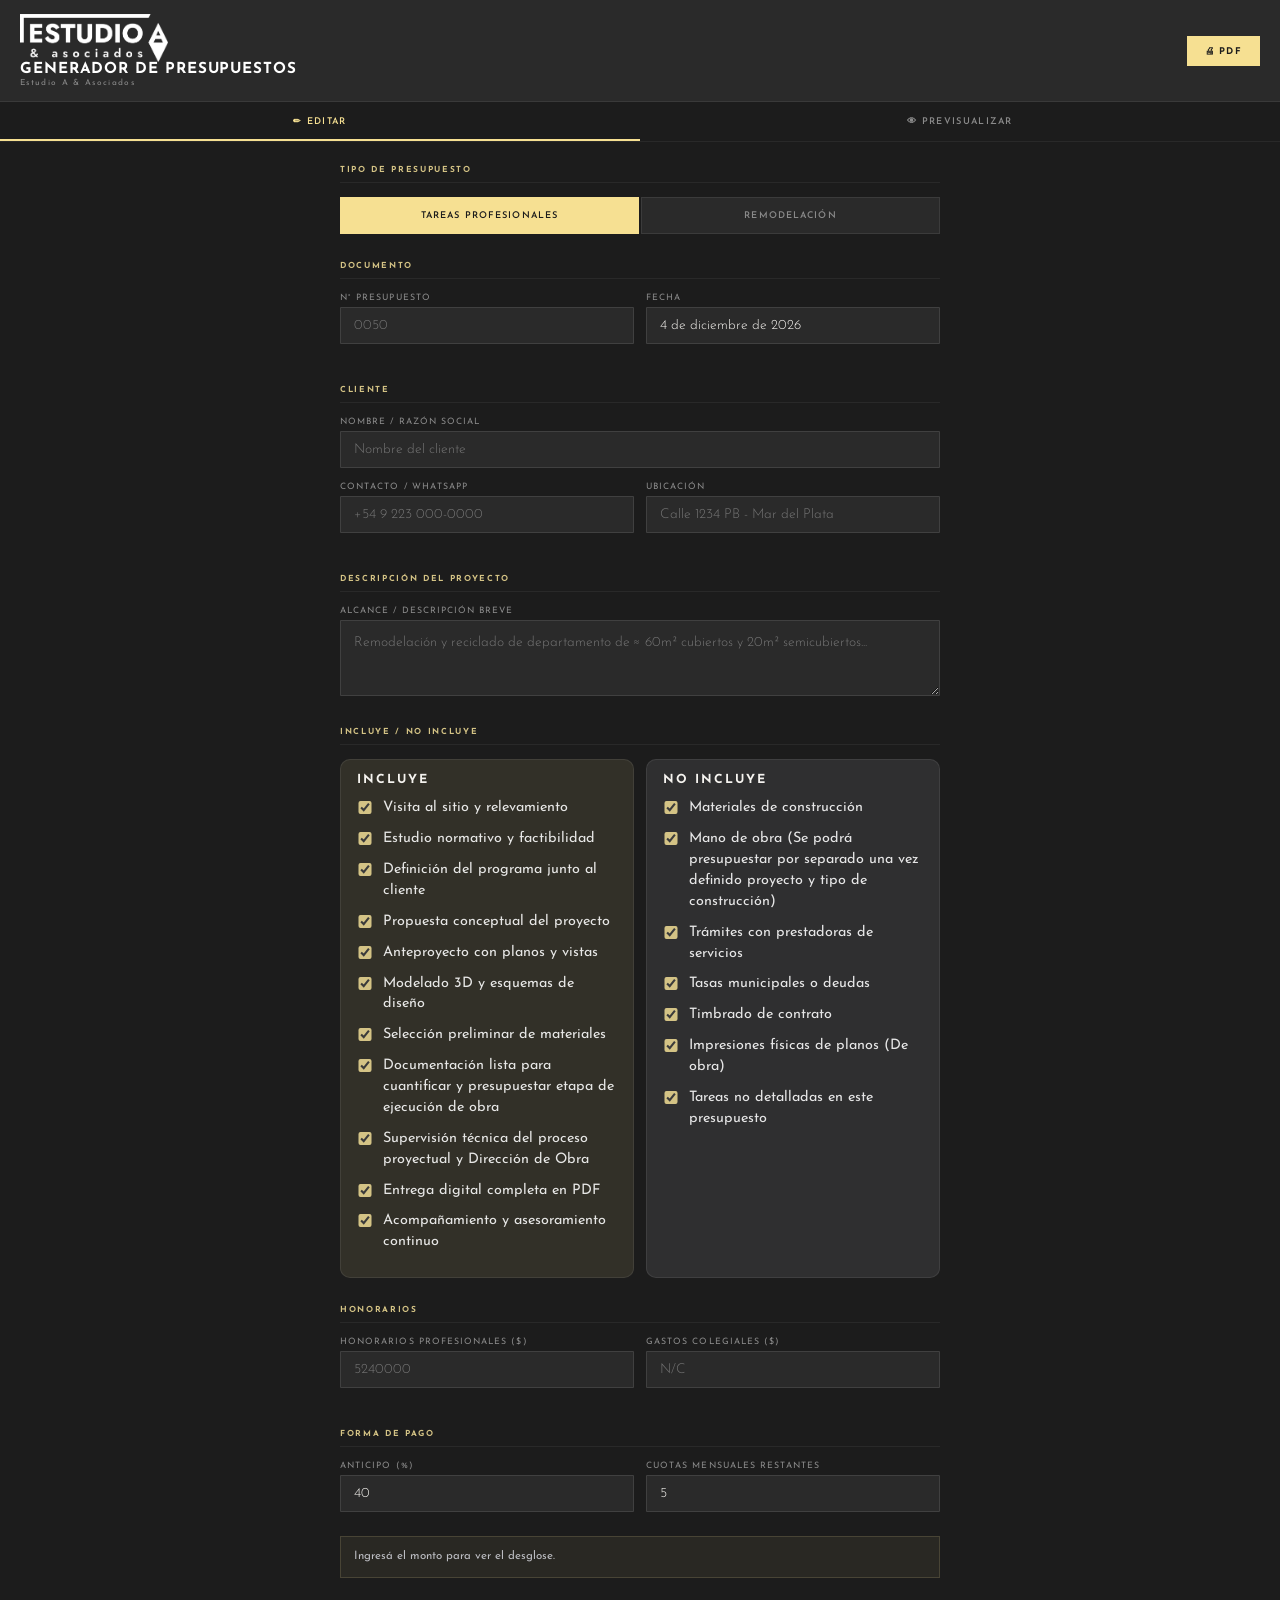
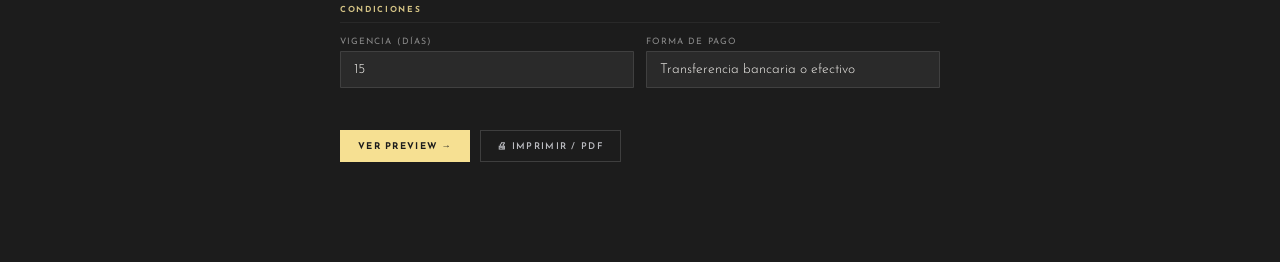
<file: index.html>
<!DOCTYPE html>
<html lang="es">
<head>
  <meta charset="UTF-8">
  <meta name="viewport" content="width=device-width, initial-scale=1.0, user-scalable=no">
  <title>Estudio A · Generador de Presupuestos</title>
  <meta name="description" content="Generador de presupuestos profesionales y de remodelación de Estudio A & Asociados, listo para impresión A4 y exportación a PDF.">
  <meta name="robots" content="index,follow">
  <meta name="author" content="Estudio A & Asociados">
  <meta name="theme-color" content="#1c1c1c">
  <meta name="format-detection" content="telephone=no">
  <link rel="canonical" href="https://example.com/">
  <meta property="og:type" content="website">
  <meta property="og:locale" content="es_AR">
  <meta property="og:title" content="Estudio A · Generador de Presupuestos">
  <meta property="og:description" content="Herramienta para generar presupuestos profesionales y de remodelación con formato editorial e impresión A4.">
  <meta property="og:image" content="assets/img/brand/logo-estudio-a.png">
  <meta property="og:site_name" content="Estudio A & Asociados">
  <meta name="twitter:card" content="summary_large_image">
  <meta name="twitter:title" content="Estudio A · Generador de Presupuestos">
  <meta name="twitter:description" content="Generador de presupuestos profesionales y de remodelación con diseño editorial listo para PDF.">
  <meta name="twitter:image" content="assets/img/brand/logo-estudio-a.png">
  <link rel="preconnect" href="https://fonts.googleapis.com">
  <link rel="preconnect" href="https://fonts.gstatic.com" crossorigin>
  <link href="https://fonts.googleapis.com/css2?family=Josefin+Sans:wght@300;400;600;700&family=Cormorant+Garamond:ital,wght@0,300;0,400;1,300;1,400&display=swap" rel="stylesheet">
  <link rel="manifest" href="site.webmanifest">
  <link rel="icon" href="assets/img/brand/logo-estudio-a.png" type="image/png">
  <link rel="stylesheet" href="assets/css/styles.css">
</head>
<body>
  <div class="app-bar">
    <div class="app-brand">
      <img class="app-logo" src="assets/img/brand/logo-principal-crop.png" alt="Estudio A & Asociados">
      <div>
        <div class="name">Generador de Presupuestos</div>
        <div class="sub">Estudio A & Asociados</div>
      </div>
    </div>
    <button class="btn-pdf" type="button" onclick="doPrint()">🖨 PDF</button>
  </div>

  <div class="tabs">
    <button class="tab active" id="tab-edit" type="button" onclick="setTab('edit')">✏ Editar</button>
    <button class="tab" id="tab-preview" type="button" onclick="setTab('preview')">👁 Previsualizar</button>
  </div>

  <main>
    <section class="panel active" id="panel-edit">
      <div class="form-wrap">
        <div class="fsec">
          <div class="fsec-title">Tipo de presupuesto</div>
          <div class="tipo-sel">
            <button class="tipo-btn active" id="tb-prof" type="button" onclick="setTipo('prof')">Tareas Profesionales</button>
            <button class="tipo-btn" id="tb-remo" type="button" onclick="setTipo('remo')">Remodelación</button>
          </div>
        </div>

        <div class="fsec">
          <div class="fsec-title">Documento</div>
          <div class="row2">
            <div class="field">
              <label for="fNum">N° Presupuesto</label>
              <input id="fNum" type="text" placeholder="0050" oninput="render()">
            </div>
            <div class="field">
              <label for="fFecha">Fecha</label>
              <input id="fFecha" type="text" placeholder="24 de marzo de 2026" oninput="render()">
            </div>
          </div>
        </div>

        <div class="fsec">
          <div class="fsec-title">Cliente</div>
          <div class="field">
            <label for="fCliente">Nombre / Razón Social</label>
            <input id="fCliente" type="text" placeholder="Nombre del cliente" oninput="render()">
          </div>
          <div class="row2">
            <div class="field">
              <label for="fContacto">Contacto / WhatsApp</label>
              <input id="fContacto" type="text" placeholder="+54 9 223 000-0000" oninput="render()">
            </div>
            <div class="field">
              <label for="fUbicacion">Ubicación</label>
              <input id="fUbicacion" type="text" placeholder="Calle 1234 PB - Mar del Plata" oninput="render()">
            </div>
          </div>
        </div>

        <div class="fsec">
          <div class="fsec-title">Descripción del proyecto</div>
          <div class="field">
            <label for="fDesc">Alcance / Descripción breve</label>
            <textarea id="fDesc" placeholder="Remodelación y reciclado de departamento de ≈ 60m² cubiertos y 20m² semicubiertos..." oninput="render()"></textarea>
          </div>
        </div>

        <div id="sec-prof">
          <div class="fsec">
            <div class="fsec-title">Incluye / No incluye</div>
            <div class="scope-edit-grid">
              <div class="scope-edit-col yes">
                <div class="scope-edit-head">Incluye</div>
                <div id="scopeYesWrap"></div>
              </div>
              <div class="scope-edit-col no">
                <div class="scope-edit-head">No incluye</div>
                <div id="scopeNoWrap"></div>
              </div>
            </div>
          </div>

          <div class="fsec">
            <div class="fsec-title">Honorarios</div>
            <div class="row2">
              <div class="field">
                <label for="fHon">Honorarios Profesionales ($)</label>
                <input id="fHon" type="number" placeholder="5240000" oninput="calcProf()">
              </div>
              <div class="field">
                <label for="fColeg">Gastos Colegiales ($)</label>
                <input id="fColeg" type="text" placeholder="N/C" oninput="render()">
              </div>
            </div>
          </div>
          <div class="fsec">
            <div class="fsec-title">Forma de pago</div>
            <div class="row2">
              <div class="field">
                <label for="fPct">Anticipo (%)</label>
                <input id="fPct" type="number" value="40" min="0" max="100" oninput="calcProf()">
              </div>
              <div class="field">
                <label for="fCuotas">Cuotas mensuales restantes</label>
                <input id="fCuotas" type="number" value="5" min="1" oninput="calcProf()">
              </div>
            </div>
            <div class="info-box" id="pagoBoxProf"></div>
          </div>
        </div>

        <div id="sec-remo" style="display:none">
          <div class="fsec">
            <div class="fsec-title">Tareas por sector</div>
            <div id="sectoresWrap"></div>
            <div class="btn-row">
              <button class="btn-sec" type="button" onclick="addSector()">+ Agregar sector</button>
            </div>
          </div>

          <div class="fsec">
            <div class="fsec-title">Monto y pago</div>
            <div class="field">
              <label for="fTotalRemo">Total ($)</label>
              <input id="fTotalRemo" type="number" placeholder="14900000" oninput="calcRemo()">
            </div>
            <div class="row2">
              <div class="field">
                <label for="fAntRemo">Anticipo / Cuota 0 ($)</label>
                <input id="fAntRemo" type="number" placeholder="3700000" oninput="calcRemo()">
              </div>
              <div class="field">
                <label for="fCuotasRemo">Cuotas semanales</label>
                <input id="fCuotasRemo" type="number" value="8" min="1" oninput="calcRemo()">
              </div>
            </div>
            <div class="info-box" id="pagoBoxRemo"></div>
          </div>

          <div class="fsec">
            <div class="fsec-title">Plazos y horarios</div>
            <div class="field">
              <label for="fPlazo">Plazo de obra estimado</label>
              <input id="fPlazo" type="text" placeholder="2 meses + 15 días" oninput="render()">
            </div>
            <div class="field">
              <label for="fHorario">Horario de trabajo</label>
              <input id="fHorario" type="text" placeholder="Lunes a viernes de 9:00 a 13:00 hs. y de 16:00 a 20:00 hs." oninput="render()">
            </div>
          </div>
        </div>

        <div class="fsec">
          <div class="fsec-title">Condiciones</div>
          <div class="row2">
            <div class="field">
              <label for="fVig">Vigencia (días)</label>
              <input id="fVig" type="number" value="15" oninput="render()">
            </div>
            <div class="field">
              <label for="fMetPago">Forma de pago</label>
              <input id="fMetPago" type="text" value="Transferencia bancaria o efectivo" oninput="render()">
            </div>
          </div>
        </div>

        <div class="btn-row form-actions">
          <button class="btn-pdf" type="button" onclick="setTab('preview');render()">Ver preview →</button>
          <button class="btn-sec" type="button" onclick="doPrint()">🖨 Imprimir / PDF</button>
        </div>
      </div>
    </section>

    <section class="panel" id="panel-preview">
      <div class="preview-wrap">
        <div class="preview-actions">
          <button class="btn-pdf" type="button" onclick="doPrint()">🖨 Imprimir / Guardar PDF</button>
          <button class="btn-sec" type="button" onclick="setTab('edit')">← Volver a editar</button>
        </div>
        <div class="doc-frame">
          <div class="doc" id="docOut"></div>
        </div>
      </div>
    </section>
  </main>

  <script src="assets/js/app.js"></script>
</body>
</html>
</file>
<file: assets/css/styles.css>
:root {
  --carbon: #1c1c1c;
  --carbon-m: #2a2a2a;
  --carbon-l: #3a3a3a;
  --ocre1: #f6e092;
  --ocre2: #d4c385;
  --beige: #e8dcc8;
  --arcilla: #c9b99a;
  --off-white: #f5f3ef;
  --gris-c: #bcbdc2;
  --gris-m: #8a8a8a;
  --sage: #5d7a82;
  --fd: 'Josefin Sans', sans-serif;
  --fe: 'Cormorant Garamond', serif;
  --page-width: 210mm;
  --page-min-height: 297mm;
}

*, *::before, *::after { box-sizing: border-box; margin: 0; padding: 0; }
html { -webkit-font-smoothing: antialiased; font-size: 16px; }
body {
  font-family: var(--fd);
  background: var(--carbon);
  color: var(--off-white);
  min-height: 100vh;
  overflow-x: hidden;
}
input, textarea, select, button { font-family: inherit; }
button { appearance: none; }
img { display: block; max-width: 100%; }

.app-bar {
  position: sticky;
  top: 0;
  z-index: 200;
  background: var(--carbon-m);
  border-bottom: 1px solid rgba(255,255,255,.07);
  padding: 14px 20px;
  display: flex;
  align-items: center;
  justify-content: space-between;
  gap: 12px;
}
.app-brand .name {
  font-size: .72rem;
  font-weight: 700;
  letter-spacing: .16em;
  text-transform: uppercase;
  color: #fff;
}
.app-brand .name span { color: var(--ocre1); }
.app-brand .sub {
  font-size: .52rem;
  letter-spacing: .14em;
  color: var(--gris-m);
  margin-top: 2px;
}
.btn-pdf {
  font-size: .58rem;
  font-weight: 700;
  letter-spacing: .14em;
  text-transform: uppercase;
  background: var(--ocre1);
  color: var(--carbon);
  border: none;
  cursor: pointer;
  padding: 10px 18px;
  display: inline-flex;
  align-items: center;
  gap: 6px;
  white-space: nowrap;
  transition: background .2s;
  flex-shrink: 0;
}
.btn-pdf:hover { background: #fff; }

.tabs {
  display: flex;
  background: var(--carbon);
  border-bottom: 1px solid rgba(255,255,255,.06);
}
.tab {
  flex: 1;
  padding: 13px 8px;
  background: none;
  border: none;
  cursor: pointer;
  font-size: .58rem;
  font-weight: 600;
  letter-spacing: .14em;
  text-transform: uppercase;
  color: var(--gris-m);
  border-bottom: 2px solid transparent;
  transition: all .2s;
}
.tab.active { color: var(--ocre1); border-bottom-color: var(--ocre1); }
.panel { display: none; }
.panel.active { display: block; }

.form-wrap { max-width: 640px; margin: 0 auto; padding: 24px 20px 60px; }
.fsec { margin-bottom: 28px; }
.fsec-title {
  font-size: .52rem;
  font-weight: 700;
  letter-spacing: .2em;
  text-transform: uppercase;
  color: var(--ocre2);
  margin-bottom: 14px;
  padding-bottom: 8px;
  border-bottom: 1px solid rgba(255,255,255,.06);
}
.field { margin-bottom: 14px; }
.field label {
  display: block;
  font-size: .55rem;
  letter-spacing: .12em;
  text-transform: uppercase;
  color: var(--gris-m);
  margin-bottom: 5px;
}
.field input, .field textarea, .field select {
  width: 100%;
  background: var(--carbon-m);
  border: 1px solid rgba(255,255,255,.1);
  color: var(--off-white);
  padding: 11px 13px;
  font-size: .86rem;
  font-weight: 300;
  outline: none;
  border-radius: 1px;
  -webkit-appearance: none;
  transition: border-color .2s;
}
.field input:focus, .field textarea:focus, .field select:focus { border-color: var(--ocre2); }
.field textarea { min-height: 76px; resize: vertical; line-height: 1.6; }
.field select option { background: var(--carbon); }
.field input[type=number] { -moz-appearance: textfield; }
.field input[type=number]::-webkit-inner-spin-button { -webkit-appearance: none; }
.row2 { display: grid; grid-template-columns: 1fr 1fr; gap: 12px; }
.tipo-sel { display: flex; gap: 2px; margin-bottom: 20px; }
.tipo-btn {
  flex: 1;
  padding: 13px 8px;
  font-size: .58rem;
  font-weight: 600;
  letter-spacing: .12em;
  text-transform: uppercase;
  background: var(--carbon-m);
  border: 1px solid rgba(255,255,255,.08);
  color: var(--gris-m);
  cursor: pointer;
  text-align: center;
  transition: all .2s;
}
.tipo-btn.active { background: var(--ocre1); border-color: var(--ocre1); color: var(--carbon); }
.sector-block {
  background: var(--carbon-m);
  border: 1px solid rgba(255,255,255,.07);
  padding: 14px;
  margin-bottom: 10px;
  border-radius: 1px;
}
.sector-header { display: flex; align-items: center; gap: 8px; margin-bottom: 10px; }
input.sector-name {
  flex: 1;
  background: none;
  border: none;
  border-bottom: 1px solid rgba(255,255,255,.15);
  color: var(--ocre1);
  font-size: .68rem;
  font-weight: 700;
  letter-spacing: .14em;
  text-transform: uppercase;
  padding: 4px 0;
  outline: none;
}
.task-row { display: flex; align-items: flex-start; gap: 6px; margin-bottom: 6px; }
.task-row input { flex: 1; font-size: .82rem; padding: 8px 10px; }
.btn-x {
  background: none;
  border: none;
  color: rgba(255,255,255,.2);
  cursor: pointer;
  font-size: .9rem;
  padding: 8px 4px;
  line-height: 1;
  transition: color .2s;
  flex-shrink: 0;
}
.btn-x:hover { color: #e05555; }
.btn-ghost {
  background: none;
  border: none;
  color: var(--gris-m);
  cursor: pointer;
  font-size: .55rem;
  font-weight: 600;
  letter-spacing: .12em;
  text-transform: uppercase;
  padding: 6px 0;
  transition: color .2s;
}
.btn-ghost:hover { color: var(--ocre2); }
.btn-sec {
  font-size: .58rem;
  font-weight: 600;
  letter-spacing: .14em;
  text-transform: uppercase;
  padding: 10px 16px;
  background: transparent;
  border: 1px solid rgba(255,255,255,.15);
  color: var(--gris-c);
  cursor: pointer;
  transition: all .2s;
}
.btn-sec:hover { border-color: var(--ocre2); color: var(--ocre2); }
.btn-row { display: flex; gap: 10px; flex-wrap: wrap; margin-top: 10px; }
.form-actions { padding-bottom: 40px; }
.info-box {
  background: rgba(212,195,133,.07);
  border: 1px solid rgba(212,195,133,.18);
  padding: 10px 13px;
  font-size: .72rem;
  color: var(--gris-c);
  line-height: 1.7;
  margin-top: 10px;
}
.info-box strong { color: var(--ocre1); }

.preview-wrap { background: var(--carbon-m); min-height: 100vh; padding: 16px; }
.preview-actions { max-width: 860px; margin: 0 auto 14px; display: flex; gap: 10px; flex-wrap: wrap; }
.doc-frame {
  width: min(100%, 860px);
  margin: 0 auto;
  box-shadow: 0 8px 48px rgba(0,0,0,.6);
}
.doc {
  font-family: var(--fd);
  background: #fafaf8;
  color: #1c1c1c;
  font-size: 14px;
}
.doc-page {
  width: var(--page-width);
  height: var(--page-min-height);
  min-height: var(--page-min-height);
  margin: 0 auto;
  background: #fafaf8;
  display: flex;
  flex-direction: column;
  overflow: hidden;
}
.doc-page + .doc-page { margin-top: 18px; }

.d-header {
  background: #1c1c1c;
  height: 28mm;
  padding: 5mm 9mm 4mm;
  display: flex;
  align-items: center;
  justify-content: space-between;
  gap: 16px;
}
.d-header-left { display: flex; align-items: center; gap: 18px; }
.d-logo-wrap { width: 56mm; max-width: 100%; overflow: hidden; }
.d-logo-img { width: 100%; height: auto; object-fit: contain; object-position: left center; }
.d-header-right { text-align: right; }
.d-num {
  font-size: .5rem;
  letter-spacing: .22em;
  text-transform: uppercase;
  color: var(--ocre2);
  margin-bottom: 3px;
  font-weight: 700;
}
.d-date { font-size: .7rem; color: rgba(255,255,255,.72); font-weight: 300; }
.d-title-bar { background: var(--ocre2); height: 12mm; padding: 3.2mm 9mm; display:flex; align-items:center; }
.d-title {
  font-size: .65rem;
  font-weight: 700;
  letter-spacing: .22em;
  text-transform: uppercase;
  color: #1c1c1c;
}
.d-body { padding: 7mm 9mm; flex: 1; overflow: hidden; }
.d-client { margin-bottom: 24px; padding-bottom: 20px; border-bottom: 1px solid #e8e4de; }
.d-crow { display: flex; gap: 8px; margin-bottom: 5px; font-size: .8rem; line-height: 1.4; }
.d-clabel {
  color: var(--ocre2);
  font-weight: 600;
  font-size: .7rem;
  letter-spacing: .06em;
  min-width: 76px;
  flex-shrink: 0;
}
.d-cval { color: #1c1c1c; font-weight: 400; }
.d-cval strong { font-weight: 700; }
.d-tagline {
  text-align: center;
  font-family: var(--fe);
  font-style: italic;
  font-size: 1.05rem;
  font-weight: 300;
  color: #5a5a5a;
  letter-spacing: .05em;
  padding: 18px 20px;
  border: 1px solid #e0dbd4;
  margin-bottom: 22px;
}
.d-intro, .d-desc { font-size: .8rem; color: #3a3a3a; line-height: 1.8; margin-bottom: 24px; font-weight: 300; }
.d-inc-grid { display: grid; grid-template-columns: 1fr 1fr; gap: 3px; margin-bottom: 24px; }
.d-inc-col { padding: 18px 16px; }
.d-inc-col.yes { background: #f0ede7; }
.d-inc-col.no { background: #f8f7f5; }
.d-inc-title {
  font-size: .58rem;
  font-weight: 700;
  letter-spacing: .2em;
  text-transform: uppercase;
  color: #1c1c1c;
  margin-bottom: 12px;
  padding-bottom: 7px;
  border-bottom: 1px solid rgba(28,28,28,.12);
}
.d-inc-title.dim { color: #7a7a7a; }
.d-item {
  font-size: .74rem;
  color: #3a3a3a;
  line-height: 1.5;
  margin-bottom: 7px;
  padding-left: 13px;
  position: relative;
}
.d-item::before { content: '—'; position: absolute; left: 0; color: var(--ocre2); font-size: .68rem; }
.d-item.dim { color: #8a8a8a; }
.d-sec-title {
  font-size: .62rem;
  font-weight: 700;
  letter-spacing: .18em;
  text-transform: uppercase;
  color: #1c1c1c;
  margin-bottom: 10px;
  margin-top: 22px;
}
.d-hon { background: #f0ede7; padding: 22px; margin-bottom: 22px; }
.d-hon-title {
  font-size: .56rem;
  font-weight: 700;
  letter-spacing: .22em;
  text-transform: uppercase;
  color: #1c1c1c;
  text-align: center;
  margin-bottom: 18px;
}
.d-hon-row {
  display: flex;
  justify-content: space-between;
  align-items: center;
  padding: 9px 0;
  border-bottom: 1px solid rgba(28,28,28,.1);
  font-size: .8rem;
}
.d-hon-row:last-child { border-bottom: none; }
.d-hon-label { font-family: var(--fe); font-style: italic; font-size: .9rem; color: #3a3a3a; font-weight: 300; }
.d-hon-val { font-weight: 600; color: #1c1c1c; font-size: .88rem; }
.d-total-row {
  display: flex;
  justify-content: space-between;
  align-items: flex-start;
  margin-top: 14px;
  padding-top: 14px;
  border-top: 2px solid #1c1c1c;
}
.d-total-label { font-size: .62rem; font-weight: 700; letter-spacing: .16em; text-transform: uppercase; padding-top: 4px; }
.d-total-amt { font-size: 1.25rem; font-weight: 700; color: #1c1c1c; text-align: right; line-height: 1.2; }
.d-total-words {
  font-family: var(--fe);
  font-style: italic;
  font-size: .78rem;
  color: #6a6a6a;
  text-align: right;
  margin-top: 3px;
}
.d-pago { margin-bottom: 22px; }
.d-pago-item {
  font-size: .8rem;
  color: #3a3a3a;
  padding: 8px 0 8px 14px;
  position: relative;
  border-bottom: 1px solid #ece8e1;
  line-height: 1.5;
}
.d-pago-item::before { content: '—'; position: absolute; left: 0; color: var(--ocre2); }
.d-pago-sub { font-size: .7rem; color: #8a8a8a; font-style: italic; display: block; margin-top: 2px; }
.d-vig-strip { display: flex; gap: 3px; margin-bottom: 22px; }
.d-vig-box { flex: 1; background: #f0ede7; padding: 14px 16px; }
.d-vig-lbl { font-size: .52rem; font-weight: 700; letter-spacing: .16em; text-transform: uppercase; color: #8a8a8a; margin-bottom: 5px; }
.d-vig-val { font-size: .95rem; font-weight: 700; color: #1c1c1c; }
.d-vig-body { font-size: .76rem; color: #3a3a3a; line-height: 1.65; font-weight: 300; }
.d-vig-body strong { font-weight: 700; color: #1c1c1c; }
.d-next { background: #1c1c1c; padding: 22px 24px; margin-bottom: 20px; }
.d-next-lbl { font-size: .5rem; font-weight: 700; letter-spacing: .2em; text-transform: uppercase; color: var(--ocre2); margin-bottom: 7px; }
.d-next-body { font-size: .8rem; color: rgba(255,255,255,.72); line-height: 1.75; font-weight: 300; }
.d-next-body strong { color: #fff; font-weight: 600; }
.d-grat {
  text-align: center;
  padding: 18px;
  font-family: var(--fe);
  font-style: italic;
  font-size: .88rem;
  color: #6a6a6a;
  border-top: 1px solid #ece8e1;
}
.d-footer {
  background: #1c1c1c;
  min-height: 18mm;
  padding: 4mm 9mm;
  display: flex;
  align-items: center;
  justify-content: space-between;
  gap: 20px;
}
.d-footer-brand .n { font-size: .5rem; letter-spacing: .18em; text-transform: uppercase; color: rgba(255,255,255,.35); }
.d-footer-brand .sub { font-size: .42rem; letter-spacing: .14em; color: rgba(255,255,255,.2); margin-top: 2px; }
.d-footer-info { text-align: right; font-size: .6rem; color: rgba(255,255,255,.5); font-weight: 300; line-height: 1.5; }
.d-footer-info strong { color: rgba(255,255,255,.9); font-weight: 700; }

.d-tasks { margin-bottom: 22px; }
.d-sector { margin-bottom: 18px; }
.d-sector-title {
  font-size: .6rem;
  font-weight: 700;
  letter-spacing: .18em;
  text-transform: uppercase;
  color: #1c1c1c;
  padding-bottom: 6px;
  border-bottom: 1.5px solid #1c1c1c;
  margin-bottom: 10px;
}
.d-task {
  font-size: .76rem;
  color: #3a3a3a;
  padding: 5px 0 5px 28px;
  position: relative;
  border-bottom: 1px dotted #e4e0d8;
  line-height: 1.5;
}
.d-task .tn { position: absolute; left: 0; color: #9a9a9a; font-size: .7rem; min-width: 22px; }
.d-no-inc { background: #f8f7f5; border: 1px solid #e0dbd4; padding: 18px; margin-bottom: 20px; }
.d-no-inc-title { font-size: .58rem; font-weight: 700; letter-spacing: .16em; text-transform: uppercase; color: #7a7a7a; margin-bottom: 10px; }
.d-no-item { font-size: .74rem; color: #7a7a7a; padding: 3px 0 3px 13px; position: relative; }
.d-no-item::before { content: '•'; position: absolute; left: 0; color: #b0b0b0; }
.d-horario {
  font-size: .7rem;
  font-weight: 700;
  letter-spacing: .06em;
  color: #1c1c1c;
  text-align: center;
  padding: 11px;
  border: 1px solid #1c1c1c;
  margin-bottom: 18px;
}
.d-clause {
  font-size: .72rem;
  color: #3a3a3a;
  line-height: 1.75;
  padding: 12px 16px;
  background: #f0ede7;
  border-left: 2px solid var(--ocre2);
  margin-bottom: 20px;
}
.d-clause strong { font-weight: 700; }
.d-note {
  font-size: .7rem;
  color: #7a7a7a;
  line-height: 1.75;
  padding: 12px 16px;
  border: 1px solid #e0dbd4;
  margin-bottom: 20px;
  font-style: italic;
}
@page {
  size: A4;
  margin: 0;
}

@media print {
  html, body { width: 210mm; background: #fff !important; }
  .app-bar, .tabs, .panel.active:not(#panel-preview), .preview-actions { display: none !important; }
  #panel-preview { display: block !important; }
  .preview-wrap { padding: 0 !important; background: #fff !important; min-height: 0 !important; }
  .doc-frame { width: auto !important; max-width: none !important; box-shadow: none !important; }
  .doc { background: #fff !important; }
  .doc-page { width: 210mm !important; height: 297mm !important; min-height: 297mm !important; margin: 0 !important; page-break-after: always; break-after: page; }
  .doc-page:last-child { page-break-after: auto; break-after: auto; }
  .doc-page + .doc-page { margin-top: 0 !important; }
}

@media (max-width: 960px) {
  .doc-page { width: 100%; height: auto; min-height: auto; }
}

@media (max-width: 520px) {
  .d-header { padding: 18px 20px 16px; align-items: flex-start; }
  .d-header-left { flex-direction: column; align-items: flex-start; gap: 10px; }
  .d-logo-wrap { width: 180px; }
  .d-body { padding: 22px 18px; }
  .d-title-bar { padding: 12px 18px; }
  .d-footer { padding: 16px 18px; flex-direction: column; text-align: center; }
  .d-footer-info { text-align: center; }
  .d-inc-grid { grid-template-columns: 1fr; }
  .d-vig-strip { flex-direction: column; }
  .row2 { grid-template-columns: 1fr; }
}

/* ===== v4 ajustes presupuesto profesional ===== */
.app-brand { align-items: center; gap: 12px; }
.app-logo { width: 148px; height: auto; object-fit: contain; }
.app-brand .name { font-size: .95rem; letter-spacing: .06em; }
.app-brand .sub { letter-spacing: .16em; }

.scope-edit-grid { display: grid; grid-template-columns: 1fr 1fr; gap: 12px; }
.scope-edit-col { border: 1px solid rgba(255,255,255,.08); padding: 14px 16px; border-radius: 10px; }
.scope-edit-col.yes { background: rgba(212,195,133,.12); }
.scope-edit-col.no { background: rgba(188,189,194,.12); }
.scope-edit-head { font-size: .78rem; letter-spacing: .16em; text-transform: uppercase; font-weight: 700; margin-bottom: 12px; }
.scope-check { display: grid; grid-template-columns: 16px 1fr; gap: 10px; align-items: start; font-size: .9rem; color: rgba(255,255,255,.88); margin-bottom: 10px; line-height: 1.45; }
.scope-check input { margin-top: 3px; accent-color: var(--ocre2); }

.d-header {
  min-height: 14mm;
  padding: 4mm 9mm 2.5mm;
  background: #f7f5f1;
  border-bottom: 1px solid #e8e3db;
}
.d-logo-wrap { width: 46mm; max-width: 100%; overflow: hidden; }
.d-logo-img { width: 100%; max-height: 10mm; object-fit: contain; object-position: left center; }
.d-num { color: #7e7b79; font-size: .5rem; }
.d-date { color: #888; font-size: .68rem; }

.d-title-bar {
  background: #d8cfab;
  min-height: 14mm;
  padding: 2.4mm 11mm;
  display: flex;
  align-items: center;
  justify-content: center;
}
.d-title {
  width: 100%;
  text-align: center;
  font-size: 1.08rem;
  font-weight: 400;
  letter-spacing: .08em;
  color: #767676;
}
.d-body { padding: 6.2mm 10.5mm 5.2mm; }
.d-client { margin-bottom: 8mm; border-bottom: none; padding-bottom: 0; }
.d-client-prof .d-crow { margin-bottom: 4px; font-size: .92rem; }
.d-crow { gap: 6px; }
.d-clabel { color: #d1b86c; font-size: .78rem; letter-spacing: 0; min-width: 68px; text-transform: none; }
.d-cval { color: #6f6f72; font-size: .9rem; }
.d-cval strong { color: #2b2b2b; }

.d-thanks {
  margin: 0 0 8mm;
  font-size: 1.05rem;
  line-height: 1.35;
  color: #767676;
}
.d-thanks strong { color: #2b2b2b; font-weight: 600; }
.d-copy-main, .d-desc-block {
  font-size: .92rem;
  line-height: 1.55;
  color: #6c6d70;
  margin-bottom: 7mm;
}
.d-copy-after { margin-bottom: 3mm; }
.d-tagline {
  background: #f2ecd9;
  border: none;
  margin: 0 0 7mm;
  padding: 4.6mm 7mm;
  font-family: var(--fd);
  font-style: italic;
  font-size: 1.05rem;
  color: #7a7a7a;
}
.d-pre-scope {
  font-size: .95rem;
  color: #6c6d70;
  margin-bottom: 4mm;
}
.d-inc-grid.prof-grid { gap: 0; margin-bottom: 0; }
.d-inc-col { padding: 4.5mm 4.8mm 3.8mm; }
.d-inc-col.yes { background: #dcd09a; }
.d-inc-col.no { background: #d8d8dd; }
.d-inc-title {
  font-size: .72rem;
  text-align: center;
  color: #6f6f72;
  letter-spacing: .08em;
  margin-bottom: 10px;
  padding-bottom: 6px;
  text-decoration: underline;
  text-underline-offset: 4px;
  border-bottom: none;
}
.d-inc-title.dim { color: #2f2f33; }
.d-item {
  font-size: .84rem;
  color: #6b6b70;
  line-height: 1.45;
  margin-bottom: 6px;
  padding-left: 18px;
}
.d-item::before {
  content: '•';
  font-size: 1rem;
  top: -1px;
  color: #7a7a7a;
}
.d-item.dim { color: #2f2f33; }
.d-item.dim::before { color: #f7eec0; }
.d-item.empty { opacity: .7; font-style: italic; }

.d-detail-title {
  font-size: 1.28rem;
  color: #2d2d2d;
  margin-bottom: 7mm;
}
.d-hon-block-title {
  text-align: center;
  font-size: 1.06rem;
  letter-spacing: .04em;
  text-transform: uppercase;
  color: #262626;
  margin-bottom: 4mm;
}
.d-hon.d-hon-prof {
  background: #f2ecd9;
  width: 74%;
  margin: 0 auto 5mm;
  padding: 4.2mm 6mm;
}
.d-hon-prof .d-hon-row { padding: 5px 0; border-bottom: none; }
.d-hon-prof .d-hon-label {
  font-family: var(--fd);
  font-size: .98rem;
  font-style: italic;
  color: #6f6f72;
}
.d-hon-prof .d-hon-val { font-size: .98rem; color: #6f6f72; }
.total-standalone {
  width: 58%;
  margin: 0 auto 8mm;
  border-top: none;
  padding-top: 0;
  align-items: flex-start;
}
.total-standalone .d-total-label {
  font-size: 1rem;
  letter-spacing: 0;
  text-transform: uppercase;
  color: #303030;
  padding-top: 0;
}
.total-standalone .d-total-amt { font-size: 1.18rem; }
.total-standalone .d-total-words { text-align: left; }

.d-sec-title { margin-top: 5mm; color: #2d2d2d; }
.d-pago-item { color: #505155; }
.d-vig-box { background: #f2ecd9; }
.d-vig-lbl { color: #7a7a7a; }
.d-vig-val, .d-vig-body { color: #2d2d2d; }
.d-grat {
  border-top: none;
  padding: 8mm 0 0;
  text-align: center;
}
.d-grat-main {
  font-size: 1.1rem;
  color: #2c2c2c;
  font-style: normal;
  margin-bottom: 1.5mm;
}
.d-grat-sub {
  font-size: .8rem;
  color: #2c2c2c;
  font-style: italic;
}

.d-footer {
  background: #f7f5f1;
  min-height: 18mm;
  padding: 3.8mm 10.5mm 4.2mm;
  border-top: 1px solid #e6e1d9;
}
.d-footer-logo { width: 52mm; max-width: 100%; height: auto; }
.d-footer-info {
  text-align: right;
  font-size: .58rem;
  color: #696969;
  line-height: 1.45;
}
.d-footer-info strong { color: #2b2b2b; }

@media (max-width: 960px) {
  .scope-edit-grid { grid-template-columns: 1fr; }
  .d-hon.d-hon-prof, .total-standalone { width: 100%; }
}

@media (max-width: 520px) {
  .app-logo { width: 120px; }
  .d-title { font-size: .8rem; }
  .d-footer-logo { width: 180px; }
}
</file>
